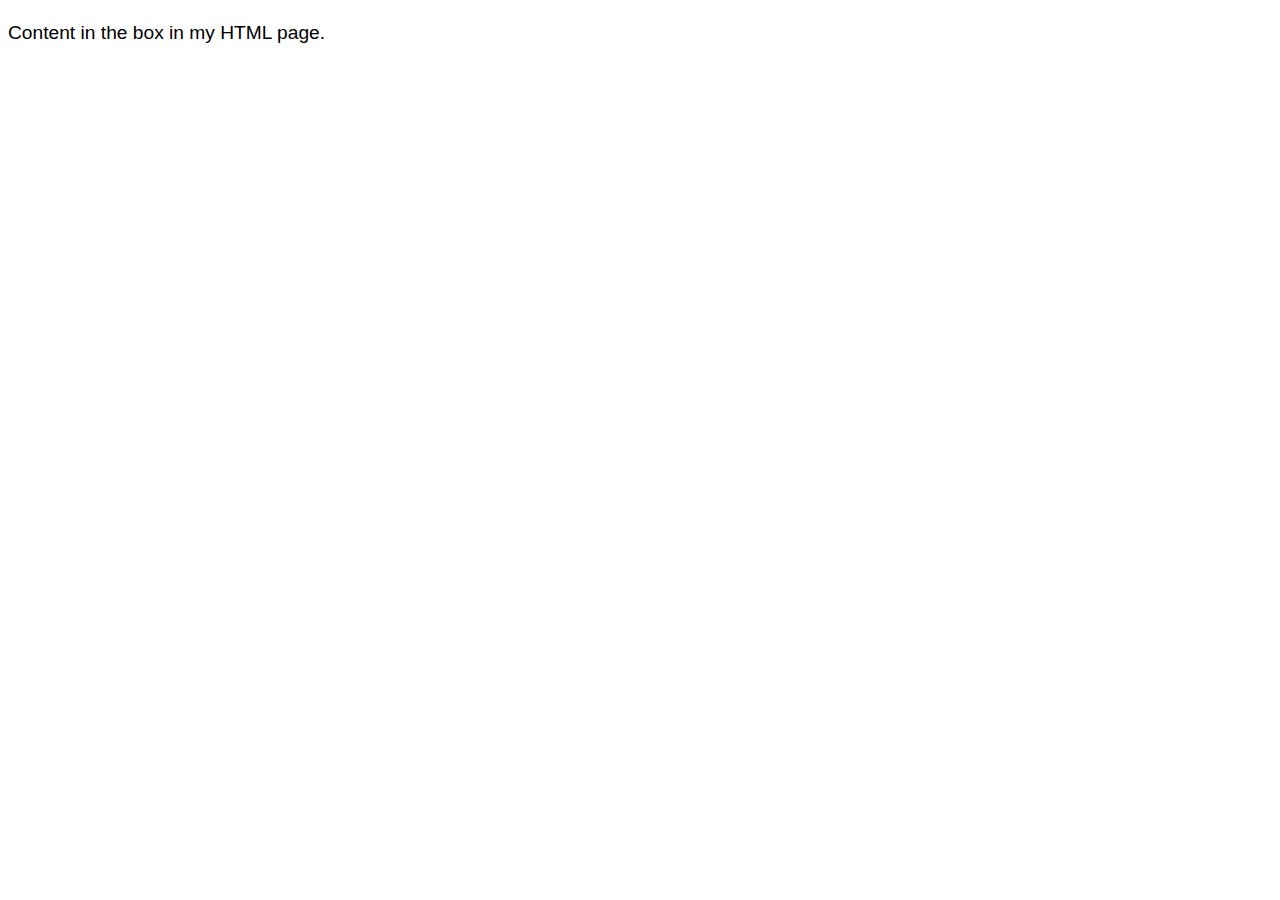
<file: Intermediate_CSS_Concepts/Advanced_Selectors/index.html>
<!DOCTYPE html>
<html lang="en">
<head>
    <meta charset="UTF-8">
    <meta name="viewport" content="width=device-width, initial-scale=1.0">
    <title>Advanced Selectors</title>
    <link rel="stylesheet" href="styles.css">
</head>
<body>
    <!-- <article>
        <p>This is the first paragraph. Lorem ipsum dolor sit amet. Lorem ipsum dolor sit amet consectetur adipisicing elit. Doloremque soluta aspernatur quos quibusdam voluptatem perferendis recusandae corporis saepe, quisquam ex. Ex suscipit quo officia quisquam ratione itaque ipsum, iste molestias.</p>
        <p>This is the second paragraph. Lorem ipsum dolor sit amet. Lorem ipsum dolor sit amet consectetur adipisicing elit. Accusamus est quia maiores libero reiciendis delectus ratione pariatur. Repudiandae modi maxime voluptatum dolorem nobis impedit delectus magnam inventore quam aspernatur! Porro?</p>
    </article> -->

    <!-- <p><a href="">Hover over me</a></p> -->
    <p class="box">Content in the box in my HTML page.</p>




</body>
</html>
</file>
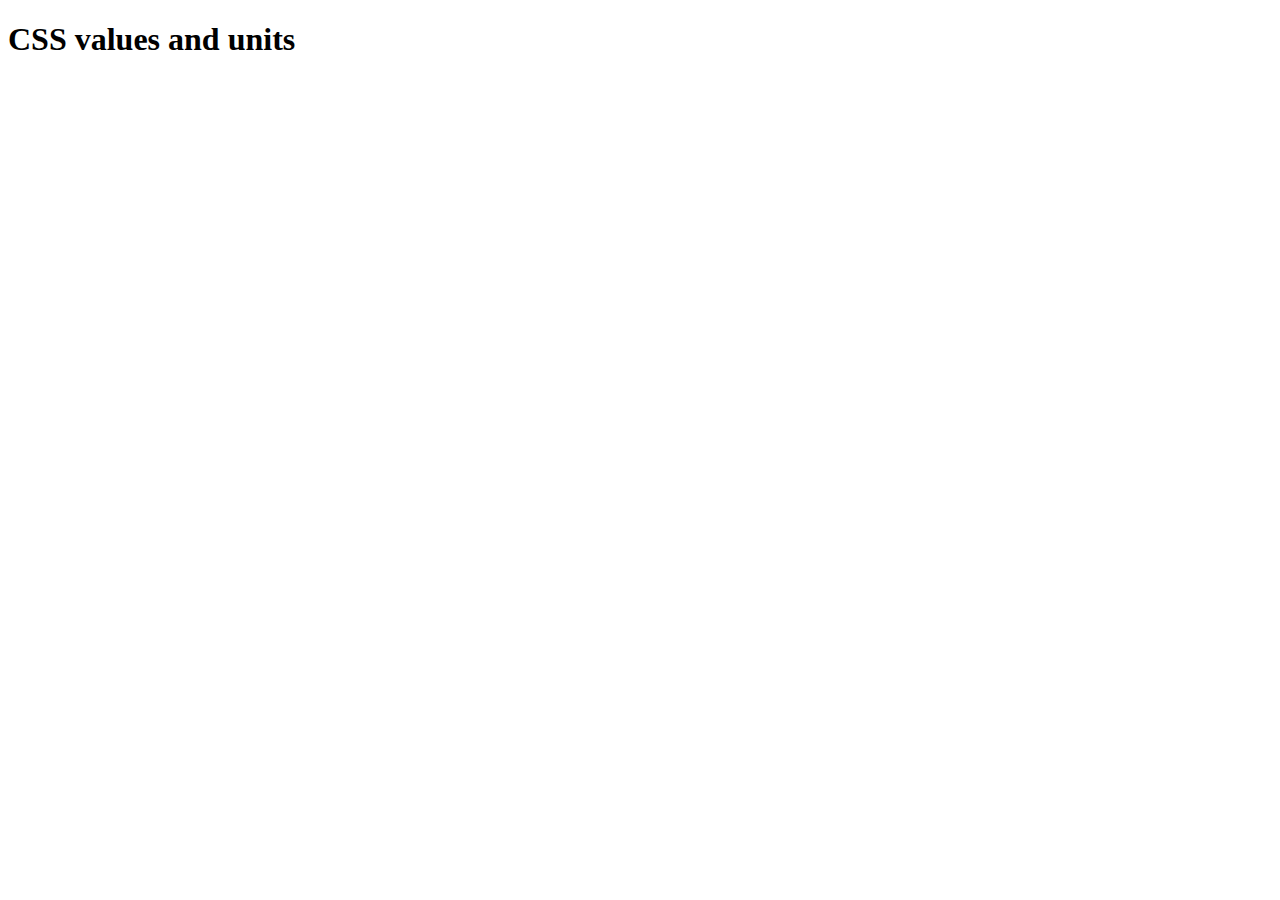
<file: Intermediate_CSS_Concepts/CSS_Units/index.html>
<!DOCTYPE html>
<html lang="en">
<head>
    <meta charset="UTF-8">
    <meta name="viewport" content="width=device-width, initial-scale=1.0">
    <title>CSS Units</title>
</head>
<body>
    <h1>CSS values and units</h1>
</body>
</html>
</file>
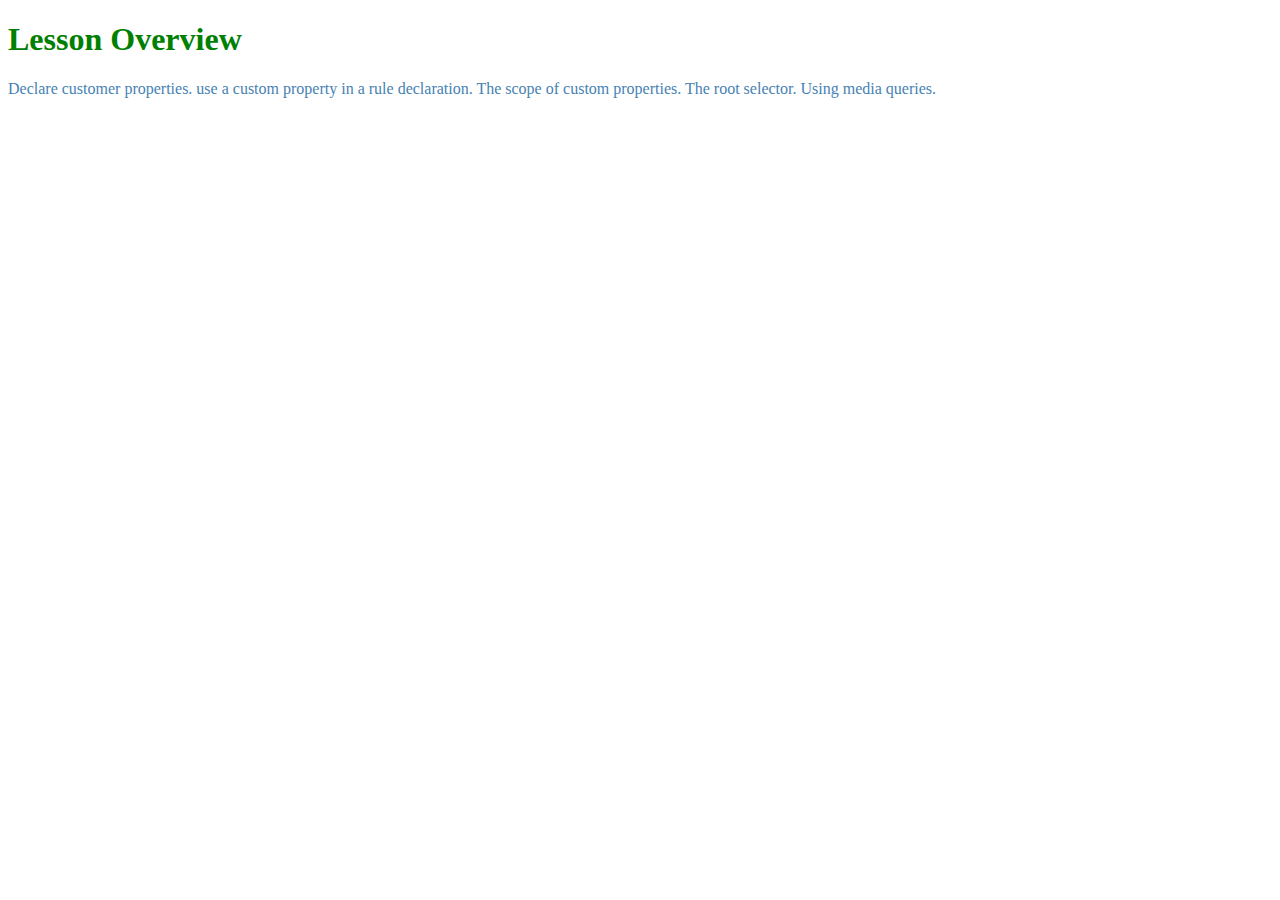
<file: Intermediate_CSS_Concepts/Custom_Properties/index.html>
<!DOCTYPE html>
<html lang="en">
<head>
    <meta charset="UTF-8">
    <meta name="viewport" content="width=device-width, initial-scale=1.0">
    <link rel="stylesheet" href="styles.css">
    <title>Document</title>
</head>
<body>
    <h1 class="intro">Lesson Overview</h1>
    <p class="sales-points">
        Declare customer properties. use a custom property in a rule declaration.
        The scope of custom properties. The root selector. Using media queries.
    </p>

</body>
</html>
</file>
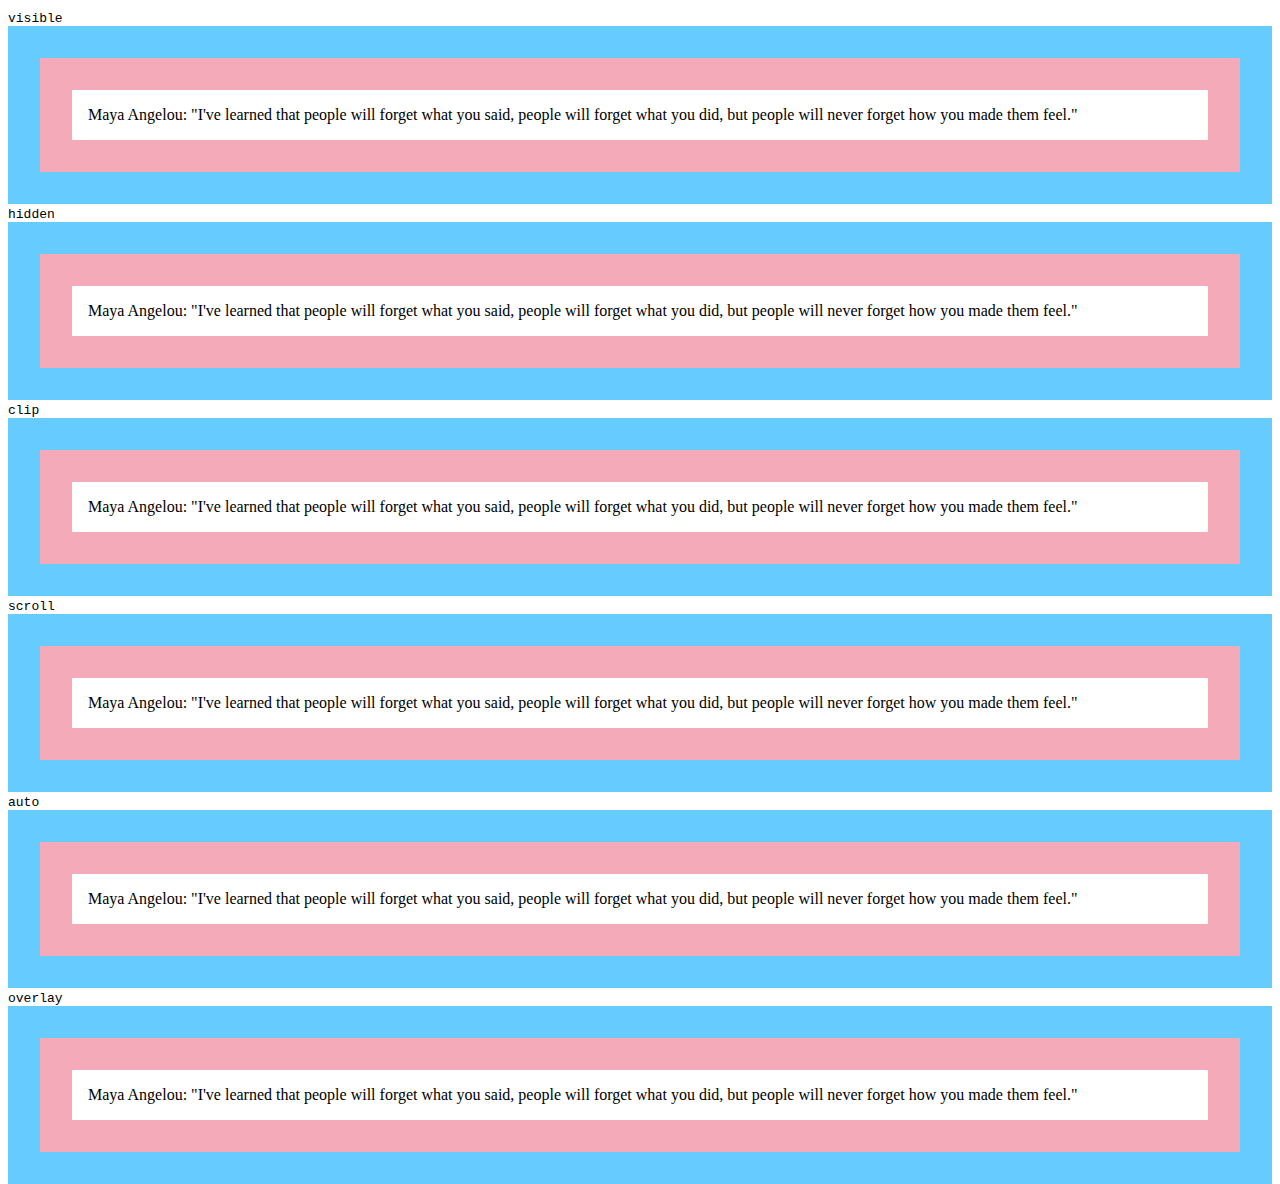
<file: Intermediate_CSS_Concepts/More_CSS_Properties/index.html>
<!DOCTYPE html>
<html lang="en">
<head>
    <meta charset="UTF-8">
    <meta name="viewport" content="width=device-width, initial-scale=1.0">
    <title>More CSS Properties</title>
    <link rel="stylesheet" href="styles.css">
</head>
<body>
    <!-- <p class="top-banner">
        Starry sky<br />
        Twinkle twinkle<br />
        Starrry sky
    </p>
    <p class="warning">Here is a paragraph</p>
    <p></p> -->
    <!-- <div>I have a border, an outline, and a box shadow! Amazing, isn't it?</div> -->

    <!-- <pre id="example-1">
        border: solid 10px;
        border-radius: 10px 40px 40px 10px;
    </pre>

    <pre id="example-2">
        border: groove 1rem red;
        border-radius: 2em;  
    </pre>

    <pre id="example-3">
        background: gold;
        border: ridge gold;
        border-radius: 13em/3em;
    </pre>

    <pre id="example-4">
        border: none;
        border-radius: 40px 10px;
        background: gold;
    </pre>

    <pre id="example-5">
        border: none;
        border-radius: 50%;
        background: burlywood;
    </pre>

    <pre id="example-6">
        border: dotted;
        border-width: 10px 4px;
        border-radius: 10px 40px;
    </pre>
        
    <pre id="example-7">
        border: dashed;
        border-width: 2px 4px;
        border-radius: 40px;
    </pre> -->
    
    <!-- <blockquote>
        <q>
            You may shoot me with your words,>br />
            you may cut me with your eyes,<br />
            you may kill me with your hatefulness,<br />
            But still, like air, I'll rise. 
        </q>
        <p>&mdash; Maya Angelou</p>
    </blockquote> -->

    <!-- <div><p>Hello World</p></div> -->

    <div>
        <code>visible</code>
        <p class="visible">
            Maya Angelou: "I've learned that people will forget what you said, people
            will forget what you did, but people will never forget how you made them 
            feel."
        </p>
    </div>

    <div>
        <code>hidden</code>
        <p class="hidden">
            Maya Angelou: "I've learned that people will forget what you said, people
            will forget what you did, but people will never forget how you made them 
            feel."
        </p>
    </div>

    <div>
        <code>clip</code>
        <p class="clip">
            Maya Angelou: "I've learned that people will forget what you said, people
            will forget what you did, but people will never forget how you made them 
            feel."
        </p>
    </div>

    <div>
        <code>scroll</code>
        <p class="scroll">
            Maya Angelou: "I've learned that people will forget what you said, people
            will forget what you did, but people will never forget how you made them 
            feel."
        </p>
    </div>

    <div>
        <code>auto</code>
        <p class="auto">
            Maya Angelou: "I've learned that people will forget what you said, people
            will forget what you did, but people will never forget how you made them 
            feel."
        </p>
    </div>

    <div>
        <code>overlay</code>
        <p class="overlay">
            Maya Angelou: "I've learned that people will forget what you said, people
            will forget what you did, but people will never forget how you made them 
            feel."
        </p>
    </div>


</body>
</html>
</file>
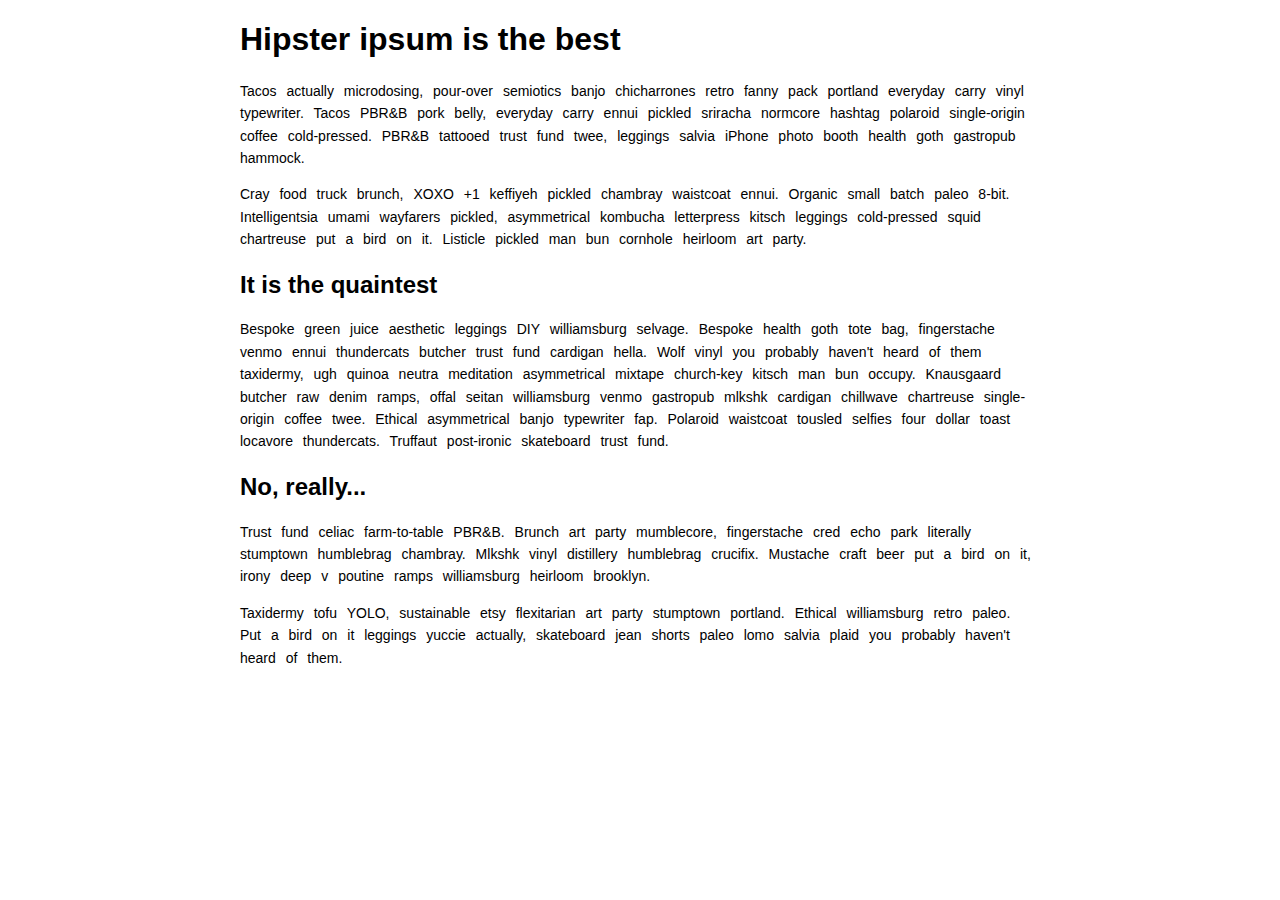
<file: Intermediate_CSS_Concepts/More_Text_Styles/index.html>
<!DOCTYPE html>
<html lang="en-US">
  <head>
    <meta charset="utf-8">
    <meta name="viewport" content="width=device-width">
    <title>Web font example</title>
    <link href="web-font-start.css" rel="stylesheet" type="text/css">
  </head>
  <body>
    <h1>Hipster ipsum is the best</h1>

    <p>Tacos actually microdosing, pour-over semiotics banjo chicharrones retro fanny pack portland everyday carry vinyl typewriter. Tacos PBR&amp;B pork belly, everyday carry ennui pickled sriracha normcore hashtag polaroid single-origin coffee cold-pressed. PBR&amp;B tattooed trust fund twee, leggings salvia iPhone photo booth health goth gastropub hammock.</p>

    <p>Cray food truck brunch, XOXO +1 keffiyeh pickled chambray waistcoat ennui. Organic small batch paleo 8-bit. Intelligentsia umami wayfarers pickled, asymmetrical kombucha letterpress kitsch leggings cold-pressed squid chartreuse put a bird on it. Listicle pickled man bun cornhole heirloom art party.</p>

    <h2>It is the quaintest</h2>

    <p>Bespoke green juice aesthetic leggings DIY williamsburg selvage. Bespoke health goth tote bag, fingerstache venmo ennui thundercats butcher trust fund cardigan hella. Wolf vinyl you probably haven't heard of them taxidermy, ugh quinoa neutra meditation asymmetrical mixtape church-key kitsch man bun occupy. Knausgaard butcher raw denim ramps, offal seitan williamsburg venmo gastropub mlkshk cardigan chillwave chartreuse single-origin coffee twee. Ethical asymmetrical banjo typewriter fap. Polaroid waistcoat tousled selfies four dollar toast locavore thundercats. Truffaut post-ironic skateboard trust fund.</p>

    <h2>No, really...</h2>

    <p>Trust fund celiac farm-to-table PBR&amp;B. Brunch art party mumblecore, fingerstache cred echo park literally stumptown humblebrag chambray. Mlkshk vinyl distillery humblebrag crucifix. Mustache craft beer put a bird on it, irony deep v poutine ramps williamsburg heirloom brooklyn.</p>

    <p>Taxidermy tofu YOLO, sustainable etsy flexitarian art party stumptown portland. Ethical williamsburg retro paleo. Put a bird on it leggings yuccie actually, skateboard jean shorts paleo lomo salvia plaid you probably haven't heard of them.</p>
  </body>
</html>
</file>
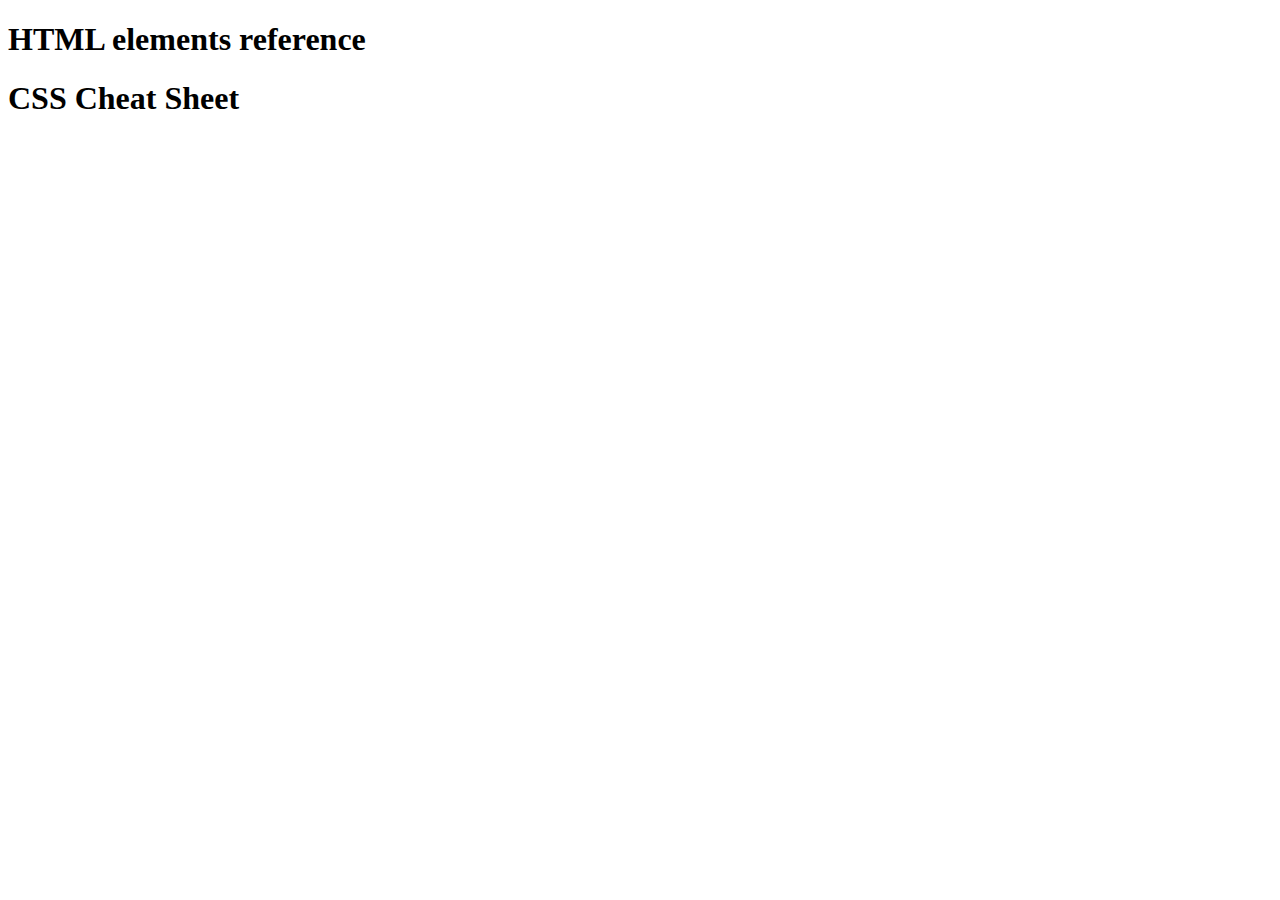
<file: Intermediate_HTML_Concepts/Introduction/index.html>
<!DOCTYPE html>
<html lang="en">
<head>
    <meta charset="UTF-8">
    <meta name="viewport" content="width=device-width, initial-scale=1.0">
    <title>Introduction</title>
</head>
<body>
    <h1>HTML elements reference</h1>
    <h1>CSS Cheat Sheet</h1>
</body>
</html>
</file>
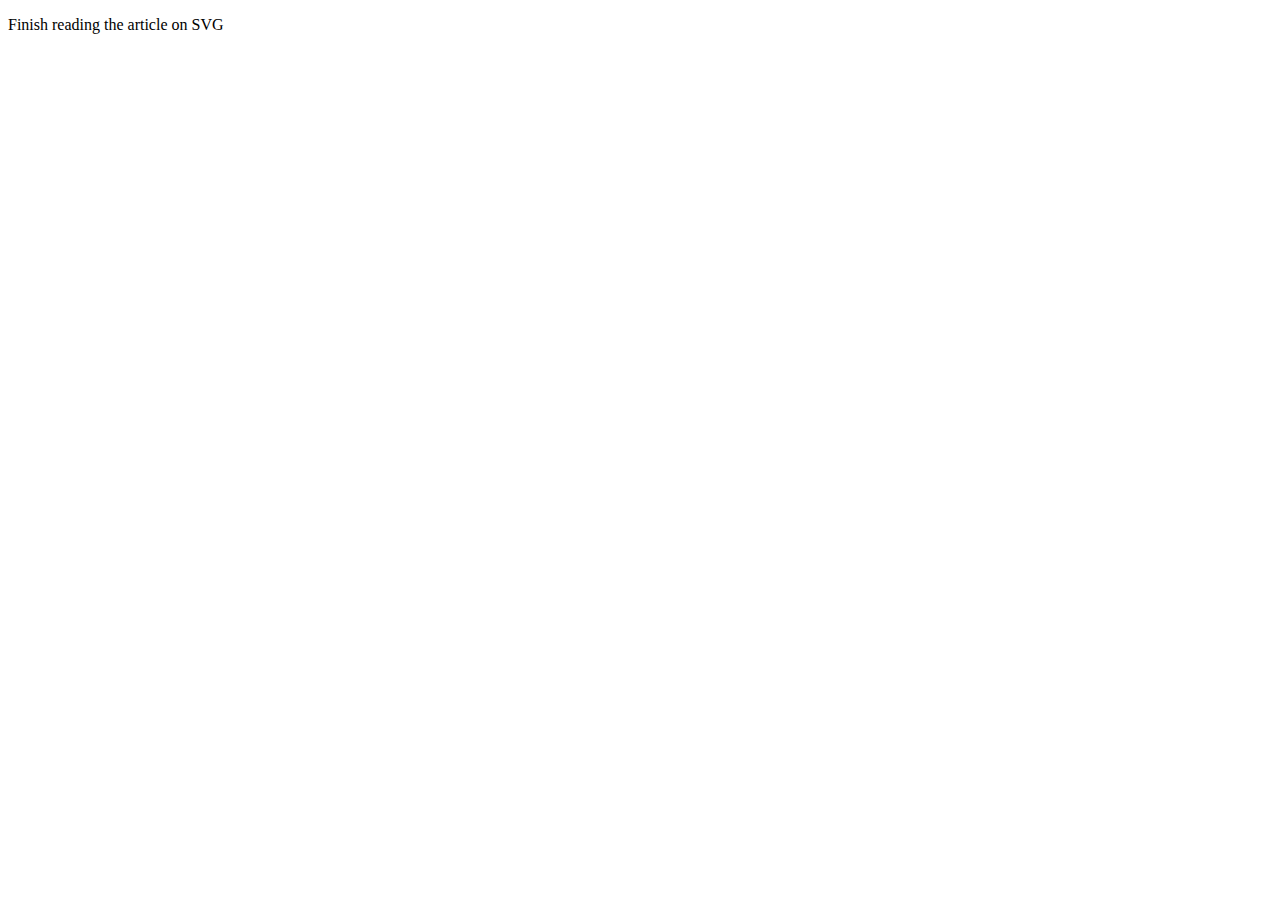
<file: Intermediate_HTML_Concepts/SVG/index.html>
<!DOCTYPE html>
<html lang="en">
<head>
    <meta charset="UTF-8">
    <meta name="viewport" content="width=device-width, initial-scale=1.0">
    <title>SVG</title>
</head>
<body>
    <p>Finish reading the article on SVG</p>
</body>
</html>
</file>
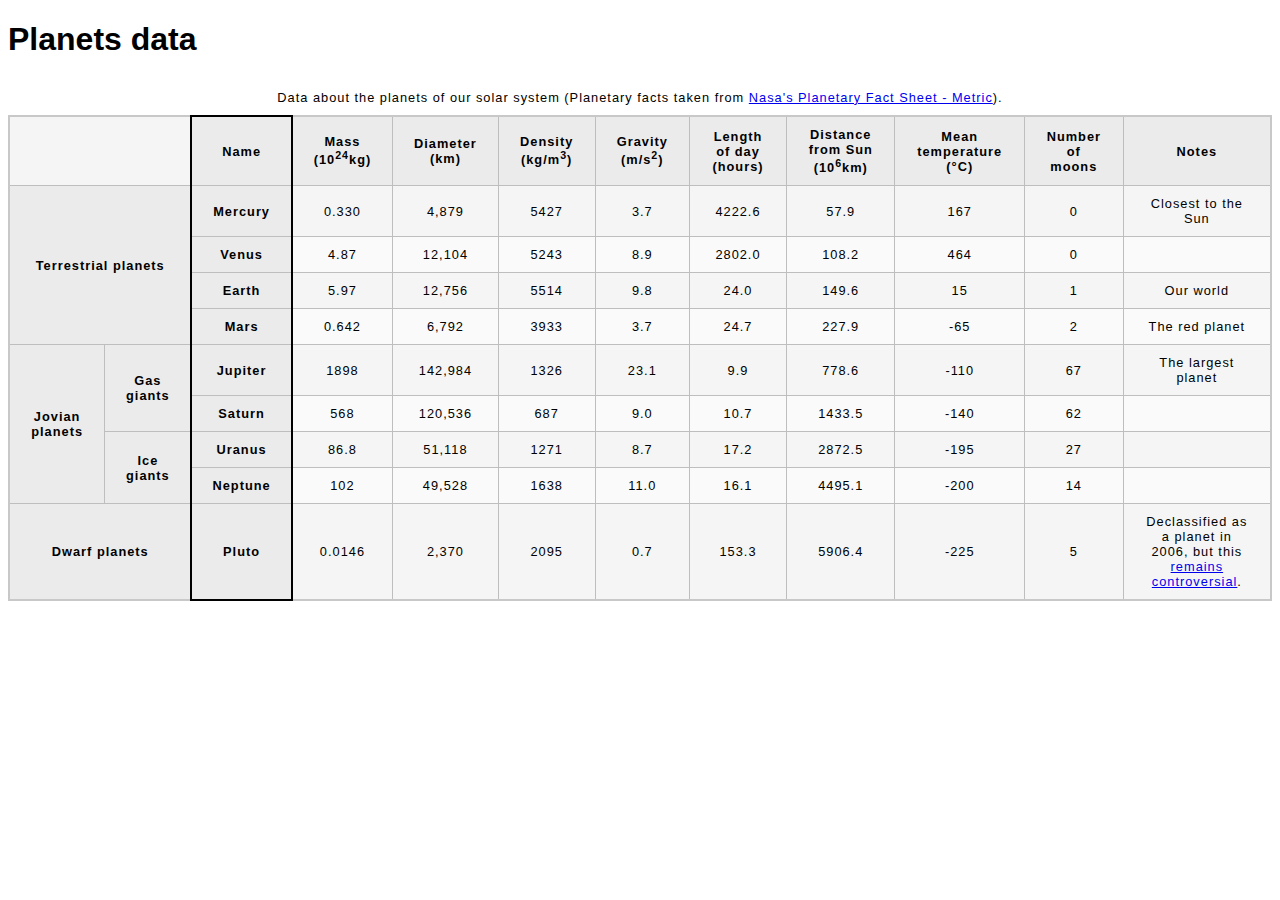
<file: Intermediate_HTML_Concepts/Tables/index.html>
<!-- <!DOCTYPE html>
<html lang="en">
<head>
    <meta charset="UTF-8">
    <meta name="viewport" content="width=device-width, initial-scale=1.0">
    <title>Document</title>
</head>
<body> -->
    <!-- HTML table basics -->
<!-- </body>
</html> -->

<!-- <!DOCTYPE html>
<html lang="en-US">
  <head>
    <meta charset="utf-8">
    <meta name="viewport" content="width=device-width">
    <title>Table template</title>
    <link href="minimal-table.css" rel="stylesheet" type="text/css">
  </head>
  <body>
    <h1>Table template</h1> -->

    <!-- <table>
        <tr>
            <td>Hi,I'm your first cell.</td>
            <td>Hi,I'm your second cell.</td>
            <td>Hi,I'm your third cell.</td>
            <td>Hi,I'm your fourth cell.</td>
        </tr>
        <tr>
            <td>Second row, first cell.</td>
            <td>Cell 2.</td>
            <td>Cell 3.</td>
            <td>Cell 4.</td>
        </tr>
    </table> -->


    <!-- <table>
        <tr>
            <td>&nbsp;</td>
            <th>Knocky</th>
            <th>Flor</th>
            <th>Ella</th>
            <th>Juan</th>
        </tr>
        <tr>
            <th>Breed</th>
            <td>Jack Russell</td>
            <td>Poodle</td>
            <td>Streetdog</td>
            <td>Cocker Spaniel</td>
        </tr>
        <tr>
            <th>Age</th>
            <td>16</td>
            <td>9</td>
            <td>10</td>
            <td>5</td>
        </tr>
        <tr>
            <th>Owner</th>
            <td>Mother-in-law</td>
            <td>Me</td>
            <td>Me</td>
            <td>Sister-in-law</td>
        </tr>
        <tr>
            <th>Eating Habits</th>
            <td>Eats everyone's leftovers</td>
            <td>Nibbles at food</td>
            <td>Hearty eater</td>
            <td>Will eat till he explodes</td>
        </tr>
    </table> -->

    <!-- <table>
        <tr>
            <th colspan="2">Animals</th>
        </tr>
        <tr>
            <th colspan="2">Hippopotamus</th>
        </tr>
        <tr>
            <th rowspan="2">Horse</th>
            <td>Mare</td>
        </tr>
        <tr>
            <td>Stallion</td>
        </tr>
        <tr>
            <th colspan="2">Crocodile</th>
        </tr>
        <tr>
            <th rowspan="2">Chicken</th>
            <td>Hen</td>
        </tr>
        <tr>
            <td>Rooster</td>
        </tr>
    </table> -->
    
    <!-- HTML table accessibility -->
    <!-- <table>
        <caption>
            Dinosaurs in the Jurassic period
        </caption>
    </table>
  </body>
</html> -->

<!-- <!DOCTYPE html>
<html lang="en-US">
  <head>
    <meta charset="utf-8">
    <meta name="viewport" content="width=device-width">
    <title>My spending record</title>
    <link href="minimal-table.css" rel="stylesheet" type="text/css">
    <style>
        tbody {
            font-size: 95%;
            font-style: italic;
        }
        tfoot {
            font-weight: bold;
        }
    </style>
  </head>
  <body>
    <h1>My spending record</h1>

      <table>
        <caption>How I chose to spend my money</caption>
          
        <thead>
            <tr>
                <th scope="col">Purchase</th>
                <th scope="col">Location</th>
                <th scope="col">Date</th>
                <th scope="col">Evaluation</th>
                <th scope="col">Cost (€)</th>  
              </tr>
        </thead> 
        
        <tfoot>
            <tr>    
                <td colspan="4">SUM</td>    
                <td>118</td>
            </tr>
        </tfoot>

            <tbody>
                <tr>
                    <td scope="row">Haircut</td>
                    <td>Hairdresser</td>
                    <td>12/09</td>
                    <td>Great idea</td>
                    <td>30</td>
                </tr>
                <tr>
                    <td>Lasagna</td>
                    <td>Restaurant</td>
                    <td>12/09</td>
                    <td>Regrets</td>
                    <td>18</td>
                </tr>
                <tr>
                    <td>Shoes</td>
                    <td>Shoeshop</td>
                    <td>13/09</td>
                    <td>Big regrets</td>
                    <td>65</td>
                </tr>
                <tr>
                    <td>Toothpaste</td>
                    <td>Supermarket</td>
                    <td>13/09</td>
                    <td>Good</td>
                    <td>5</td>
                </tr>
            </tbody>
    </table>

  </body>
</html>-->


<!-- <!DOCTYPE html>
<html lang="en-US">
  <head>
    <meta charset="utf-8">
    <meta name="viewport" content="width=device-width">
    <title>Items sold summary</title>
    <link href="minimal-table.css" rel="stylesheet" type="text/css">
  </head>

<body>
    <h1>Items sold summary</h1> -->

    <!-- <table>
      <caption>Items Sold August 2016</caption>
      <thead>
        <tr>
          <td colspan="2" rowspan="2"></td>
          <th colspan="3" scope="colgroup">Clothes</th>
          <th colspan="2" scope="colgroup">Accessories</th>
        </tr>
        <tr>
          <th scope="col">Trousers</th>
          <th scope="col">Skirts</th>
          <th scope="col">Dresses</th>
          <th scope="col">Bracelets</th>
          <th scope="col">Rings</th>
        </tr>
      </thead>
      <tbody>
        <tr>
          <th rowspan="3" scope="rowgroup">Belgium</th>
          <th scope="row">Antwerp</th>
          <td>56</td>
          <td>22</td>
          <td>43</td>
          <td>72</td>
          <td>23</td>
        </tr>
        <tr>
          <th scope="row">Gent</th>
          <td>46</td>
          <td>18</td>
          <td>50</td>
          <td>61</td>
          <td>15</td>
        </tr>
        <tr>
          <th scope="row">Brussels</th>
          <td>51</td>
          <td>27</td>
          <td>38</td>
          <td>69</td>
          <td>28</td>
        </tr>
        <tr>
          <th rowspan="2" scope="rowgroup">The Netherlands</th>
          <th scope="row">Amsterdam</th>
          <td>89</td>
          <td>34</td>
          <td>69</td>
          <td>85</td>
          <td>38</td>
        </tr>
        <tr>
          <th scope="row">Utrecht</th>
          <td>80</td>
          <td>12</td>
          <td>43</td>
          <td>36</td>
          <td>19</td>
        </tr>
      </tbody>
    </table> -->

    <!-- <table>
      <caption>Items Sold August 2016</caption>
      <thead>
        <tr>
          <td colspan="2" rowspan="2"></td>
          <th colspan="3" id="clothes">Clothes</th>
          <th colspan="2" id="accessories">Accessories</th>
        </tr>
        <tr>
          <th id="trousers" headers="clothes">Trousers</th>
          <th id="skirts" headers="clothes">Skirts</th>
          <th id="dresses" headers="clothes">Dresses</th>
          <th id="bracelets" headers="accessories">Bracelets</th>
          <th id="rings" headers="accessories">Rings</th>
        </tr>
      </thead>
      <tbody>
        <tr>
          <th rowspan="3" id="belgium">Belgium</th>
          <th id="antwerp" headers="belgium">Antwerp</th>
          <td headers="belgium antwerp clothes trousers">56</td>
          <td headers="belgium antwerp clothes skirts">22</td>
          <td headers="belgium antwerp clothes dresses">43</td>
          <td headers="belgium antwerp accessories bracelets">72</td>
          <td headers="belgium antwerp accessories rings">23</td>
        </tr>
        <tr>
          <th id="gent" headers="belgium">Gent</th>
          <td headers="belgium gent clothes trousers">46</td>
          <td headers="belgium gent clothes skirts">18</td>
          <td headers="belgium gent clothes dresses">50</td>
          <td headers="belgium gent accessories bracelets">61</td>
          <td headers="belgium gent accessories rings">15</td>
        </tr>
        <tr>
          <th id="brussels" headers="belgium">Brussels</th>
          <td headers="belgium brussels clothes trousers">51</td>
          <td headers="belgium brussels clothes skirts">27</td>
          <td headers="belgium brussels clothes dressses">38</td>
          <td headers="belgium brussels accessories bracelets">69</td>
          <td headers="belgium brussels accessories rings">28</td>
        </tr>
        <tr>
          <th rowspan="2" id="netherlands">The Netherlands</th>
          <th id="amsterdam" headers="netherlands">Amsterdam</th>
          <td headers="netherlands amsterdam clothes trousers">89</td>
          <td headers="netherlands amsterdam clothes skirts">34</td>
          <td headers="netherlands amsterdam clothes dresses">69</td>
          <td headers="netherlands amsterdam accessories bracelets">85</td>
          <td headers="netherlands amsterdam accessories rings">38</td>
        </tr>
        <tr>
          <th id="utrecht" headers="netherlands">Utrecht</th>
          <td headers="netherlands utrecht clothes trousers">80</td>
          <td headers="netherlands utrecht clothes skirts">12</td>
          <td headers="netherlands utrecht clothes dresses">43</td>
          <td headers="netherlands utrecht accessories bracelets">36</td>
          <td headers="netherlands utrecht accessories rings">19</td>
        </tr>
      </tbody>
    </table>

</body>

</html> -->


<!DOCTYPE html>
<html lang="en-US">
    <head>
        <meta charset="utf-8">
        <meta name="viewport" content="width=device-width">
        <title>Table template</title>
        <link href="minimal-table.css" rel="stylesheet" type="text/css">
    </head>
    <body>
        <h1>Planets data</h1>

        <table>
            <caption>Data about the planets of our solar system (Planetary facts taken from <a href="https://nssdc.gsfc.nasa.gov/planetary/factsheet/">Nasa's Planetary Fact Sheet - Metric</a>).</caption>
            <colgroup>
                <col span="2">
                <col style="border: 2px solid black">
                <col span="9">
            </colgroup>
            <thead>
                <tr>
                    <td colspan="2"></td>
                    <th scope="col">Name</th>
                    <th scope="col">Mass (10<sup>24</sup>kg)</th>
                    <th scope="col">Diameter (km)</th>
                    <th scope="col">Density (kg/m<sup>3</sup>)</th>
                    <th scope="col">Gravity (m/s<sup>2</sup>)</th>
                    <th scope="col">Length of day (hours)</th>
                    <th scope="col">Distance from Sun (10<sup>6</sup>km)</th>
                    <th scope="col">Mean temperature (°C)</th>
                    <th scope="col">Number of moons</th>
                    <th scope="col">Notes</th>
                </tr>
            </thead>
            <tbody>
                <tr>
                    <th colspan="2" rowspan="4" scope="rowgroup">Terrestrial planets</th>
                    <th scope="row">Mercury</th>
                    <td>0.330</td>
                    <td>4,879</td>
                    <td>5427</td>
                    <td>3.7</td>
                    <td>4222.6</td>
                    <td>57.9</td>
                    <td>167</td>
                    <td>0</td>
                    <td>Closest to the Sun</td>
                </tr>
                <tr>
                    <th scope="row">Venus</th>
                    <td>4.87</td>
                    <td>12,104</td>
                    <td>5243</td>
                    <td>8.9</td>
                    <td>2802.0</td>
                    <td>108.2</td>
                    <td>464</td>
                    <td>0</td>
                    <td></td>
                </tr>
                <tr>
                    <th scope="row">Earth</th>
                    <td>5.97</td>
                    <td>12,756</td>
                    <td>5514</td>
                    <td>9.8</td>
                    <td>24.0</td>
                    <td>149.6</td>
                    <td>15</td>
                    <td>1</td>
                    <td>Our world</td>
                </tr>
                <tr>
                    <th scope="row">Mars</th>
                    <td>0.642</td>
                    <td>6,792</td>
                    <td>3933</td>
                    <td>3.7</td>
                    <td>24.7</td>
                    <td>227.9</td>
                    <td>-65</td>
                    <td>2</td>
                    <td>The red planet</td>
                </tr>
                <tr>
                    <th rowspan="4" scope="rowgroup">Jovian planets</th>
                    <th rowspan="2" scope="rowgroup">Gas giants</th>
                    <th scope="row">Jupiter</th>
                    <td>1898</td>
                    <td>142,984</td>
                    <td>1326</td>
                    <td>23.1</td>
                    <td>9.9</td>
                    <td>778.6</td>
                    <td>-110</td>
                    <td>67</td>
                    <td>The largest planet</td>
                </tr>
                <tr>
                    <th scope="row">Saturn</th>
                    <td>568</td>
                    <td>120,536</td>
                    <td>687</td>
                    <td>9.0</td>
                    <td>10.7</td>
                    <td>1433.5</td>
                    <td>-140</td>
                    <td>62</td>
                    <td></td>
                </tr>
                <tr>
                    <th rowspan="2" scope="rowgroup">Ice giants</th>
                    <th scope="row">Uranus</th>
                    <td>86.8</td>
                    <td>51,118</td>
                    <td>1271</td>
                    <td>8.7</td>
                    <td>17.2</td>
                    <td>2872.5</td>
                    <td>-195</td>
                    <td>27</td>
                    <td></td>
                </tr>
                <tr>
                    <th scope="row">Neptune</th>
                    <td>102</td>
                    <td>49,528</td>
                    <td>1638</td>
                    <td>11.0</td>
                    <td>16.1</td>
                    <td>4495.1</td>
                    <td>-200</td>
                    <td>14</td>
                    <td></td>
                </tr>
                <tr>
                    <th colspan="2" scope="row">Dwarf planets</th>
                    <th scope="row">Pluto</th>
                    <td>0.0146</td>
                    <td>2,370</td>
                    <td>2095</td>
                    <td>0.7</td>
                    <td>153.3</td>
                    <td>5906.4</td>
                    <td>-225</td>
                    <td>5</td>
                    <td>Declassified as a planet in 2006, but this <a href="http://www.usatoday.com/story/tech/2014/10/02/pluto-planet-solar-system/16578959/">remains controversial</a>.</td>
                </tr>
            </tbody>
        </table>


    </body>
</html>
</file>
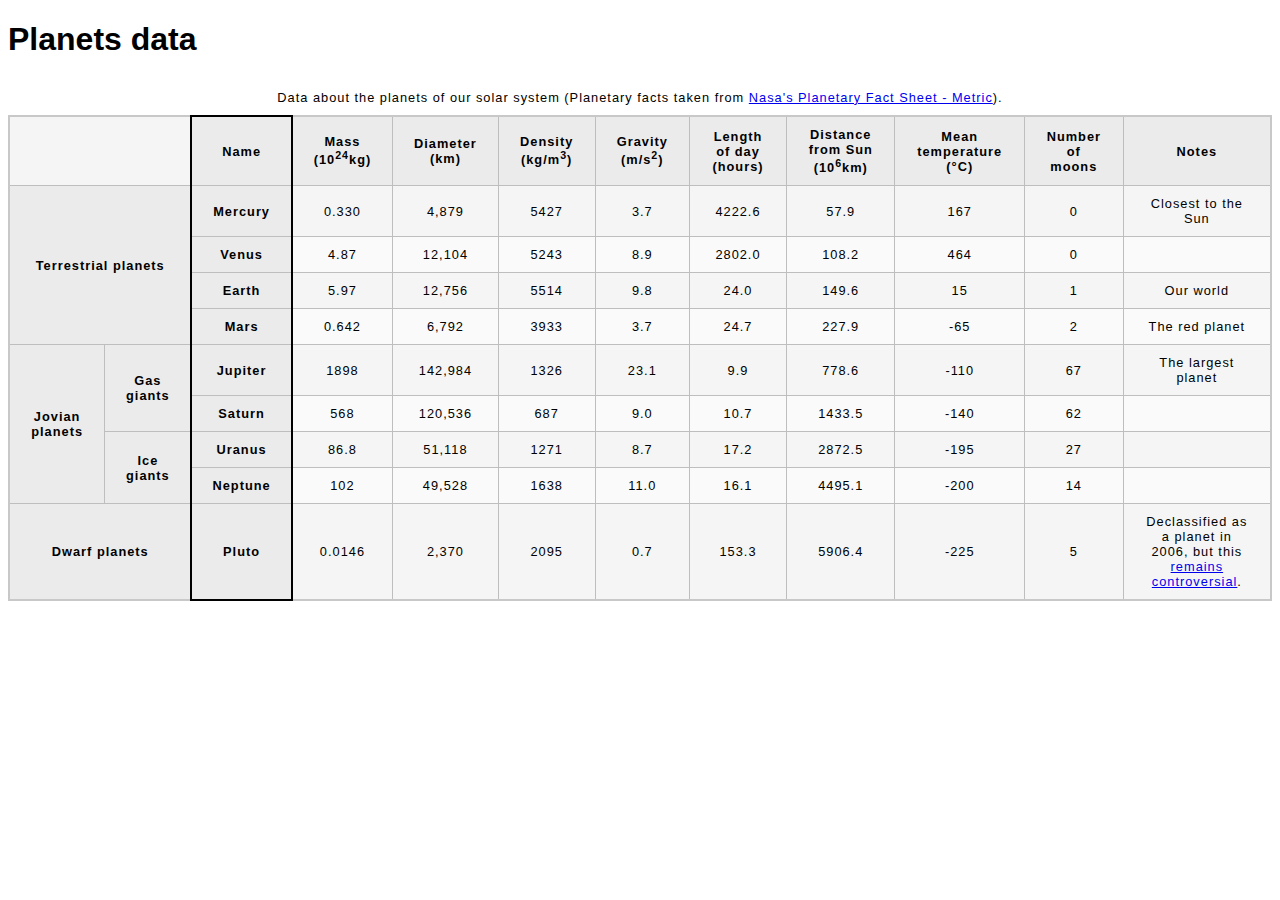
<file: Intermediate_HTML_Concepts/Tables/finished-template.html>
<!DOCTYPE html>
<html lang="en-US">
  <head>
    <meta charset="utf-8">
    <meta name="viewport" content="width=device-width">
    <title>Planets data</title>
    <link href="minimal-table.css" rel="stylesheet" type="text/css">
  </head>
  <body>
    <h1>Planets data</h1>

    <table>
      <caption>Data about the planets of our solar system (Planetary facts taken from <a href="https://nssdc.gsfc.nasa.gov/planetary/factsheet/">Nasa's Planetary Fact Sheet - Metric</a>).</caption>
      <colgroup>
        <col span="2">
        <col style="border: 2px solid black">
        <col span="9">
      </colgroup>
      <thead>
        <tr>
          <td colspan="2"></td>
          <th scope="col">Name</th>
          <th scope="col">Mass (10<sup>24</sup>kg)</th>
          <th scope="col">Diameter (km)</th>
          <th scope="col">Density (kg/m<sup>3</sup>)</th>
          <th scope="col">Gravity (m/s<sup>2</sup>)</th>
          <th scope="col">Length of day (hours)</th>
          <th scope="col">Distance from Sun (10<sup>6</sup>km)</th>
          <th scope="col">Mean temperature (°C)</th>
          <th scope="col">Number of moons</th>
          <th scope="col">Notes</th>
        </tr>
      </thead>
      <tbody>
        <tr>
          <th rowspan="4" colspan="2" scope="rowgroup">Terrestrial planets</th>
          <th scope="row">Mercury</th>
          <td>0.330</td>
          <td>4,879</td>
          <td>5427</td>
          <td>3.7</td>
          <td>4222.6</td>
          <td>57.9</td>
          <td>167</td>
          <td>0</td>
          <td>Closest to the Sun</td>
        </tr>
        <tr>
          <th scope="row">Venus</th>
          <td>4.87</td>
          <td>12,104</td>
          <td>5243</td>
          <td>8.9</td>
          <td>2802.0</td>
          <td>108.2</td>
          <td>464</td>
          <td>0</td>
          <td></td>
        </tr>
        <tr>
          <th scope="row">Earth</th>
          <td>5.97</td>
          <td>12,756</td>
          <td>5514</td>
          <td>9.8</td>
          <td>24.0</td>
          <td>149.6</td>
          <td>15</td>
          <td>1</td>
          <td>Our world</td>
        </tr>
        <tr>
          <th scope="row">Mars</th>
          <td>0.642</td>
          <td>6,792</td>
          <td>3933</td>
          <td>3.7</td>
          <td>24.7</td>
          <td>227.9</td>
          <td>-65</td>
          <td>2</td>
          <td>The red planet</td>
        </tr>
        <tr>
          <th rowspan="4" scope="rowgroup">Jovian planets</th>
          <th rowspan="2" scope="rowgroup">Gas giants</th>
          <th scope="row">Jupiter</th>
          <td>1898</td>
          <td>142,984</td>
          <td>1326</td>
          <td>23.1</td>
          <td>9.9</td>
          <td>778.6</td>
          <td>-110</td>
          <td>67</td>
          <td>The largest planet</td>
        </tr>
        <tr>
          <th scope="row">Saturn</th>
          <td>568</td>
          <td>120,536</td>
          <td>687</td>
          <td>9.0</td>
          <td>10.7</td>
          <td>1433.5</td>
          <td>-140</td>
          <td>62</td>
          <td></td>
        </tr>
        <tr>
          <th rowspan="2" scope="rowgroup">Ice giants</th>
          <th scope="row">Uranus</th>
          <td>86.8</td>
          <td>51,118</td>
          <td>1271</td>
          <td>8.7</td>
          <td>17.2</td>
          <td>2872.5</td>
          <td>-195</td>
          <td>27</td>
          <td></td>
        </tr>
        <tr>
          <th scope="row">Neptune</th>
          <td>102</td>
          <td>49,528</td>
          <td>1638</td>
          <td>11.0</td>
          <td>16.1</td>
          <td>4495.1</td>
          <td>-200</td>
          <td>14</td>
          <td></td>
        </tr>
        <tr>
          <th colspan="2" scope="row">Dwarf planets</th>
          <th scope="row">Pluto</th>
          <td>0.0146</td>
          <td>2,370</td>
          <td>2095</td>
          <td>0.7</td>
          <td>153.3</td>
          <td>5906.4</td>
          <td>-225</td>
          <td>5</td>
          <td>Declassified as a planet in 2006, but this <a href="https://www.usatoday.com/story/tech/2014/10/02/pluto-planet-solar-system/16578959/">remains controversial</a>.</td>
        </tr>
      </tbody>
    </table>


  </body>
</html>
</file>
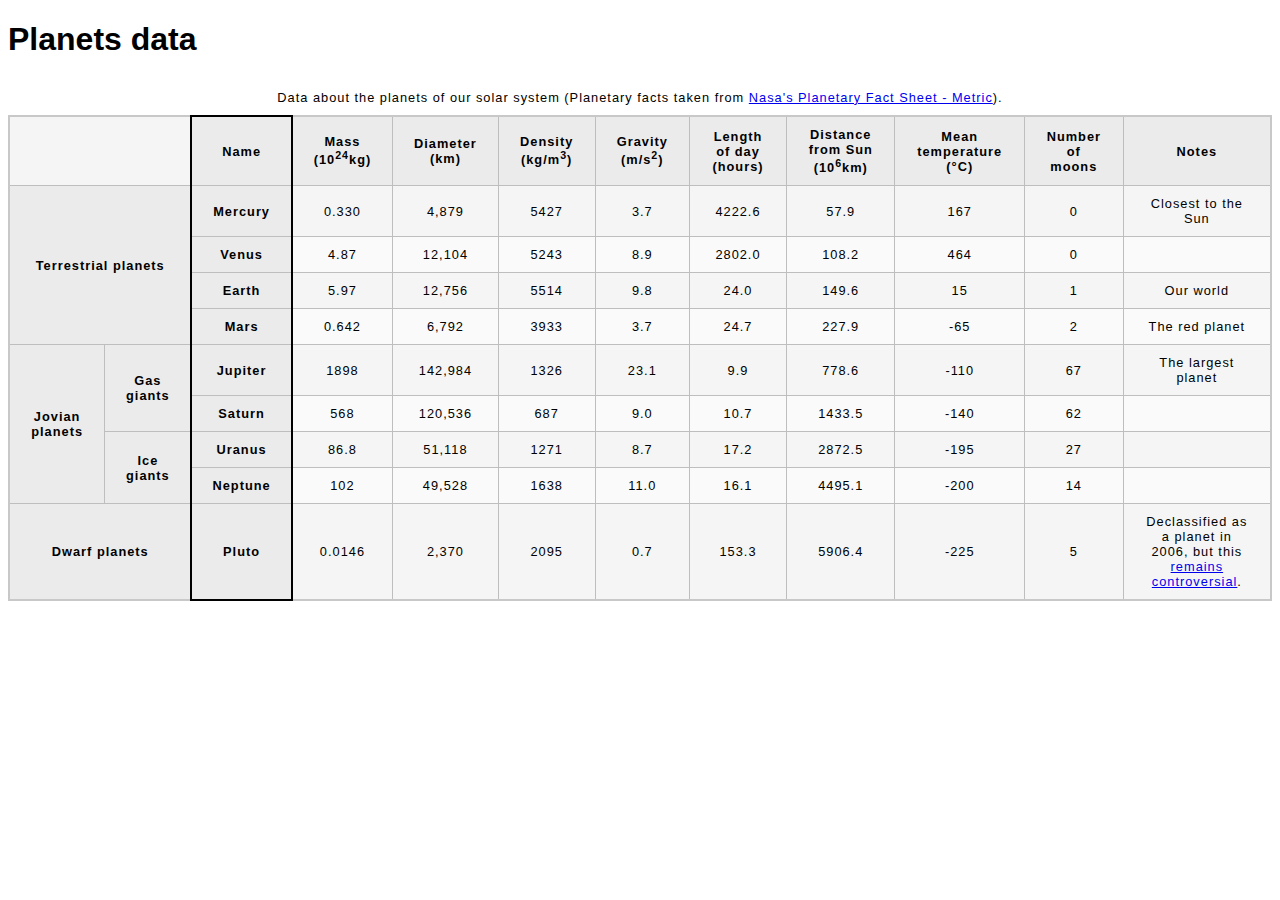
<file: Intermediate_HTML_Concepts/Tables/test.html>
<!DOCTYPE html>
<html lang="en-US">
    <head>
        <meta charset="utf-8">
        <meta name="viewport" content="width=device-width">
        <title>Table template</title>
        <link href="minimal-table.css" rel="stylesheet" type="text/css">
    </head>
    <body>
        <h1>Planets data</h1>

        <table>
            <caption>Data about the planets of our solar system (Planetary facts taken from <a href="https://nssdc.gsfc.nasa.gov/planetary/factsheet/">Nasa's Planetary Fact Sheet - Metric</a>).</caption>
            <colgroup>
                <col span="2">
                <col style="border: 2px solid black">
                <col span="9">
            </colgroup>
            <thead>
                <tr>
                    <td colspan="2"></td>
                    <th scope="col">Name</th>
                    <th scope="col">Mass (10<sup>24</sup>kg)</th>
                    <th scope="col">Diameter (km)</th>
                    <th scope="col">Density (kg/m<sup>3</sup>)</th>
                    <th scope="col">Gravity (m/s<sup>2</sup>)</th>
                    <th scope="col">Length of day (hours)</th>
                    <th scope="col">Distance from Sun (10<sup>6</sup>km)</th>
                    <th scope="col">Mean temperature (°C)</th>
                    <th scope="col">Number of moons</th>
                    <th scope="col">Notes</th>
                </tr>
            </thead>
            <tbody>
                <tr>
                    <th colspan="2" rowspan="4" scope="rowgroup">Terrestrial planets</th>
                    <th scope="row">Mercury</th>
                    <td>0.330</td>
                    <td>4,879</td>
                    <td>5427</td>
                    <td>3.7</td>
                    <td>4222.6</td>
                    <td>57.9</td>
                    <td>167</td>
                    <td>0</td>
                    <td>Closest to the Sun</td>
                </tr>
                <tr>
                    <th scope="row">Venus</th>
                    <td>4.87</td>
                    <td>12,104</td>
                    <td>5243</td>
                    <td>8.9</td>
                    <td>2802.0</td>
                    <td>108.2</td>
                    <td>464</td>
                    <td>0</td>
                    <td></td>
                </tr>
                <tr>
                    <th scope="row">Earth</th>
                    <td>5.97</td>
                    <td>12,756</td>
                    <td>5514</td>
                    <td>9.8</td>
                    <td>24.0</td>
                    <td>149.6</td>
                    <td>15</td>
                    <td>1</td>
                    <td>Our world</td>
                </tr>
                <tr>
                    <th scope="row">Mars</th>
                    <td>0.642</td>
                    <td>6,792</td>
                    <td>3933</td>
                    <td>3.7</td>
                    <td>24.7</td>
                    <td>227.9</td>
                    <td>-65</td>
                    <td>2</td>
                    <td>The red planet</td>
                </tr>
                <tr>
                    <th rowspan="4" scope="rowgroup">Jovian planets</th>
                    <th rowspan="2" scope="rowgroup">Gas giants</th>
                    <th scope="row">Jupiter</th>
                    <td>1898</td>
                    <td>142,984</td>
                    <td>1326</td>
                    <td>23.1</td>
                    <td>9.9</td>
                    <td>778.6</td>
                    <td>-110</td>
                    <td>67</td>
                    <td>The largest planet</td>
                </tr>
                <tr>
                    <th scope="row">Saturn</th>
                    <td>568</td>
                    <td>120,536</td>
                    <td>687</td>
                    <td>9.0</td>
                    <td>10.7</td>
                    <td>1433.5</td>
                    <td>-140</td>
                    <td>62</td>
                    <td></td>
                </tr>
                <tr>
                    <th rowspan="2" scope="rowgroup">Ice giants</th>
                    <th scope="row">Uranus</th>
                    <td>86.8</td>
                    <td>51,118</td>
                    <td>1271</td>
                    <td>8.7</td>
                    <td>17.2</td>
                    <td>2872.5</td>
                    <td>-195</td>
                    <td>27</td>
                    <td></td>
                </tr>
                <tr>
                    <th scope="row">Neptune</th>
                    <td>102</td>
                    <td>49,528</td>
                    <td>1638</td>
                    <td>11.0</td>
                    <td>16.1</td>
                    <td>4495.1</td>
                    <td>-200</td>
                    <td>14</td>
                    <td></td>
                </tr>
                <tr>
                    <th colspan="2" scope="row">Dwarf planets</th>
                    <th scope="row">Pluto</th>
                    <td>0.0146</td>
                    <td>2,370</td>
                    <td>2095</td>
                    <td>0.7</td>
                    <td>153.3</td>
                    <td>5906.4</td>
                    <td>-225</td>
                    <td>5</td>
                    <td>Declassified as a planet in 2006, but this <a href="http://www.usatoday.com/story/tech/2014/10/02/pluto-planet-solar-system/16578959/">remains controversial</a>.</td>
                </tr>
            </tbody>
        </table>


    </body>
</html>
</file>
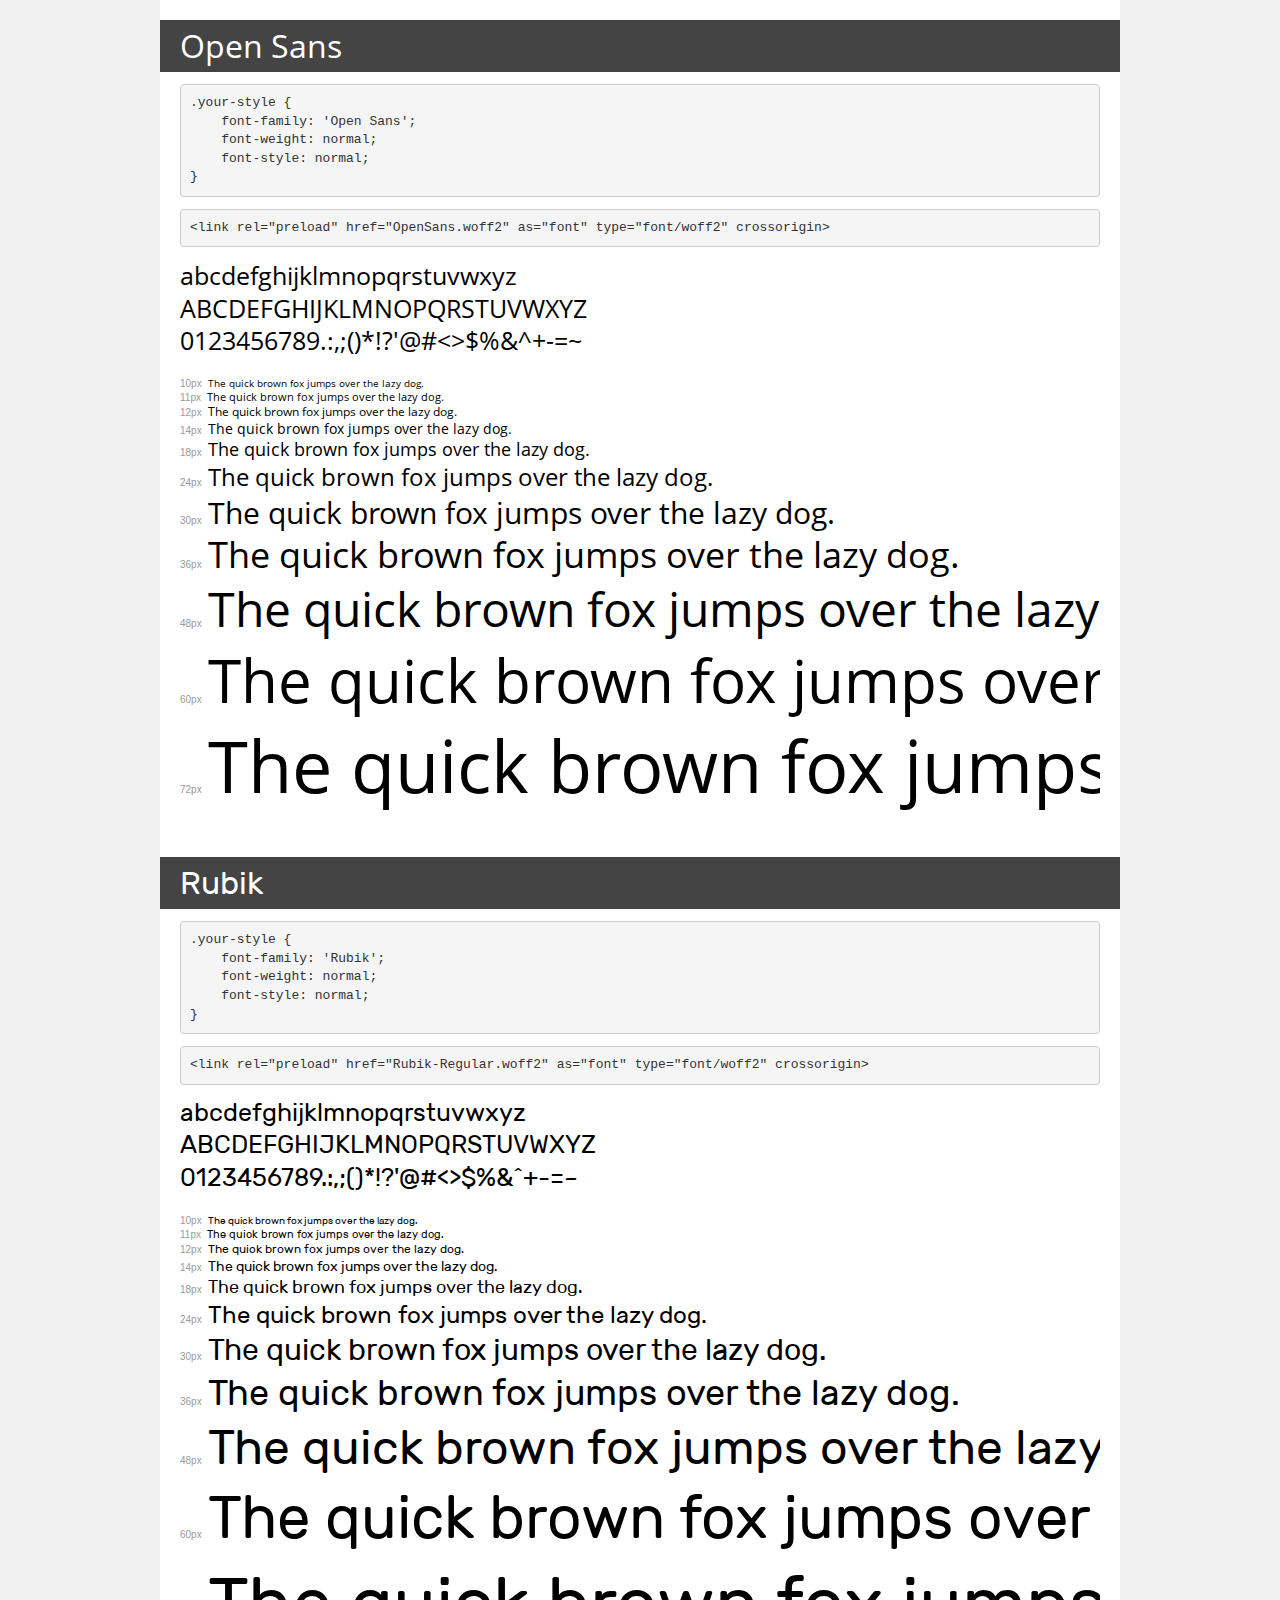
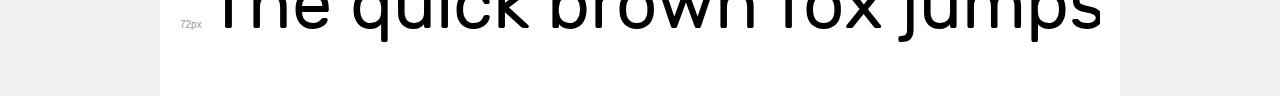
<file: Intermediate_CSS_Concepts/More_Text_Styles/fonts/demo.html>
<!DOCTYPE html>
<html lang="en">
<head>
    <meta charset="utf-8">
    <meta http-equiv="X-UA-Compatible" content="IE=edge">
    <meta name="viewport" content="width=device-width, initial-scale=1">
    <meta name="robots" content="noindex, noarchive">
    <meta name="format-detection" content="telephone=no">
    <title>Transfonter demo</title>
    <link href="stylesheet.css" rel="stylesheet">
    <style>
        /*
        http://meyerweb.com/eric/tools/css/reset/
        v2.0 | 20110126
        License: none (public domain)
        */
        html, body, div, span, applet, object, iframe,
        h1, h2, h3, h4, h5, h6, p, blockquote, pre,
        a, abbr, acronym, address, big, cite, code,
        del, dfn, em, img, ins, kbd, q, s, samp,
        small, strike, strong, sub, sup, tt, var,
        b, u, i, center,
        dl, dt, dd, ol, ul, li,
        fieldset, form, label, legend,
        table, caption, tbody, tfoot, thead, tr, th, td,
        article, aside, canvas, details, embed,
        figure, figcaption, footer, header, hgroup,
        menu, nav, output, ruby, section, summary,
        time, mark, audio, video {
            margin: 0;
            padding: 0;
            border: 0;
            font-size: 100%;
            font: inherit;
            vertical-align: baseline;
        }
        /* HTML5 display-role reset for older browsers */
        article, aside, details, figcaption, figure,
        footer, header, hgroup, menu, nav, section {
            display: block;
        }
        body {
            line-height: 1;
        }
        ol, ul {
            list-style: none;
        }
        blockquote, q {
            quotes: none;
        }
        blockquote:before, blockquote:after,
        q:before, q:after {
            content: '';
            content: none;
        }
        table {
            border-collapse: collapse;
            border-spacing: 0;
        }
        /* demo styles */
        body {
            background: #f0f0f0;
            color: #000;
        }
        .page {
            background: #fff;
            width: 920px;
            margin: 0 auto;
            padding: 20px 20px 0 20px;
            overflow: hidden;
        }
        .font-container {
            overflow-x: auto;
            overflow-y: hidden;
            margin-bottom: 40px;
            line-height: 1.3;
            white-space: nowrap;
            padding-bottom: 5px;
        }
        h1 {
            position: relative;
            background: #444;
            font-size: 32px;
            color: #fff;
            padding: 10px 20px;
            margin: 0 -20px 12px -20px;
        }
        .letters {
            font-size: 25px;
            margin-bottom: 20px;
        }
        .s10:before {
            content: '10px';
        }
        .s11:before {
            content: '11px';
        }
        .s12:before {
            content: '12px';
        }
        .s14:before {
            content: '14px';
        }
        .s18:before {
            content: '18px';
        }
        .s24:before {
            content: '24px';
        }
        .s30:before {
            content: '30px';
        }
        .s36:before {
            content: '36px';
        }
        .s48:before {
            content: '48px';
        }
        .s60:before {
            content: '60px';
        }
        .s72:before {
            content: '72px';
        }
        .s10:before, .s11:before, .s12:before, .s14:before,
        .s18:before, .s24:before, .s30:before, .s36:before,
        .s48:before, .s60:before, .s72:before {
            font-family: Arial, sans-serif;
            font-size: 10px;
            font-weight: normal;
            font-style: normal;
            color: #999;
            padding-right: 6px;
        }
        pre {
            display: block;
            padding: 9px;
            margin: 0 0 12px;
            font-family: Monaco, Menlo, Consolas, "Courier New", monospace;
            font-size: 13px;
            line-height: 1.428571429;
            color: #333;
            font-weight: normal;
            font-style: normal;
            background-color: #f5f5f5;
            border: 1px solid #ccc;
            overflow-x: auto;
            border-radius: 4px;
        }
        /* responsive */
        @media (max-width: 959px) {
            .page {
                width: auto;
                margin: 0;
            }
        }
    </style>
</head>
<body>
<div class="page">
    <div class="demo">
        <h1 style="font-family: 'Open Sans'; font-weight: normal; font-style: normal;">Open Sans</h1>
        <pre title="Usage">.your-style {
    font-family: 'Open Sans';
    font-weight: normal;
    font-style: normal;
}</pre>
        <pre title="Preload (optional)">
&lt;link rel=&quot;preload&quot; href=&quot;OpenSans.woff2&quot; as=&quot;font&quot; type=&quot;font/woff2&quot; crossorigin&gt;</pre>
        <div class="font-container" style="font-family: 'Open Sans'; font-weight: normal; font-style: normal;">
            <p class="letters">
                abcdefghijklmnopqrstuvwxyz<br>
ABCDEFGHIJKLMNOPQRSTUVWXYZ<br>
                0123456789.:,;()*!?'@#&lt;&gt;$%&^+-=~
            </p>
            <p class="s10" style="font-size: 10px;">The quick brown fox jumps over the lazy dog.</p>
            <p class="s11" style="font-size: 11px;">The quick brown fox jumps over the lazy dog.</p>
            <p class="s12" style="font-size: 12px;">The quick brown fox jumps over the lazy dog.</p>
            <p class="s14" style="font-size: 14px;">The quick brown fox jumps over the lazy dog.</p>
            <p class="s18" style="font-size: 18px;">The quick brown fox jumps over the lazy dog.</p>
            <p class="s24" style="font-size: 24px;">The quick brown fox jumps over the lazy dog.</p>
            <p class="s30" style="font-size: 30px;">The quick brown fox jumps over the lazy dog.</p>
            <p class="s36" style="font-size: 36px;">The quick brown fox jumps over the lazy dog.</p>
            <p class="s48" style="font-size: 48px;">The quick brown fox jumps over the lazy dog.</p>
            <p class="s60" style="font-size: 60px;">The quick brown fox jumps over the lazy dog.</p>
            <p class="s72" style="font-size: 72px;">The quick brown fox jumps over the lazy dog.</p>
        </div>
    </div>

    <div class="demo">
        <h1 style="font-family: 'Rubik'; font-weight: normal; font-style: normal;">Rubik</h1>
        <pre title="Usage">.your-style {
    font-family: 'Rubik';
    font-weight: normal;
    font-style: normal;
}</pre>
        <pre title="Preload (optional)">
&lt;link rel=&quot;preload&quot; href=&quot;Rubik-Regular.woff2&quot; as=&quot;font&quot; type=&quot;font/woff2&quot; crossorigin&gt;</pre>
        <div class="font-container" style="font-family: 'Rubik'; font-weight: normal; font-style: normal;">
            <p class="letters">
                abcdefghijklmnopqrstuvwxyz<br>
ABCDEFGHIJKLMNOPQRSTUVWXYZ<br>
                0123456789.:,;()*!?'@#&lt;&gt;$%&^+-=~
            </p>
            <p class="s10" style="font-size: 10px;">The quick brown fox jumps over the lazy dog.</p>
            <p class="s11" style="font-size: 11px;">The quick brown fox jumps over the lazy dog.</p>
            <p class="s12" style="font-size: 12px;">The quick brown fox jumps over the lazy dog.</p>
            <p class="s14" style="font-size: 14px;">The quick brown fox jumps over the lazy dog.</p>
            <p class="s18" style="font-size: 18px;">The quick brown fox jumps over the lazy dog.</p>
            <p class="s24" style="font-size: 24px;">The quick brown fox jumps over the lazy dog.</p>
            <p class="s30" style="font-size: 30px;">The quick brown fox jumps over the lazy dog.</p>
            <p class="s36" style="font-size: 36px;">The quick brown fox jumps over the lazy dog.</p>
            <p class="s48" style="font-size: 48px;">The quick brown fox jumps over the lazy dog.</p>
            <p class="s60" style="font-size: 60px;">The quick brown fox jumps over the lazy dog.</p>
            <p class="s72" style="font-size: 72px;">The quick brown fox jumps over the lazy dog.</p>
        </div>
    </div>

</div>
</body>
</html>
</file>
<file: Intermediate_CSS_Concepts/Advanced_Selectors/styles.css>
/* article p:first-child {
    font-size: 120%;
    font-weight: bold;
} */

/* a:link,
a:visited {
    color: rebeccapurple;
    font-weight: bold;
}

a:hover {
    color:hotpink;
}
 */


/* article p:hover {
    color: blue;
}

article p:last-child {
    background-color: orange;
}

 */


/* article p::first-line {
    font-size: 120%;
    font-weight: bold;
} */

/* gives the portion of the text selected with the mouse cursor a red background-color */
/* article p::selection {
    background-color: red;
}

article p::first-letter {
    background-color: yellow;
    border: solid 1px black;
    font-size: 2rem; 
}
 */

/* article p:first-child::first-line {
    font-size: 120%;
    font-weight: bold;
} */


/* .box::before {
    content: "This should show before the other content. ";
    background-color: yellow;
} */

/* .box::before {
    content: "";
    display: block;
    width: 100px;
    height: 100px;
    background-color: rebeccapurple;
    border: 1px solid black;
} */

body {
  font: 1.2em / 1.5 sans-serif;
}
/* Add styles here */

div > h1 {
    color:blue;
}

div > h2 {
    color: white;
    background-color: blue;
}

div > p > span {
    font-size: 200%;
}
</file>
<file: Intermediate_CSS_Concepts/Custom_Properties/styles.css>
:root {
    /* --name: value; */
    --primary-clr: orange;
    --secondary-clr: steelblue;
}


body {
    color: var(--primary-clr);
}

h1 {
    color: var(--secondary-clr);
}

.intro {

    /* color: var(--secondary-clr); */
    --secondary-clr: green;
}

.sales-points {
    color: var(--secondary-clr, yellow);
}
</file>
<file: Intermediate_CSS_Concepts/More_CSS_Properties/styles.css>
/* .warning {
    background: pink;
}

.top-banner {
    background: url("star-solid.gif") #9999ff repeat-y fixed;
}

 */


/* div {
    border: 0.5rem outset pink;
    outline: 0.5rem solid khaki;
    box-shadow: 0 0 0 2rem skyblue;
    border-radius: 12px;
    font: bold 1rem sans-serif;
    margin: 2rem;
    padding: 1rem;
    outline-offset: 0.5rem;
} */


/* pre {
    margin: 20px; 
    padding: 20px;
    width: 80%;
    height: 50px;
}

pre#example-1 {
    border: solid 10px;
    border-radius: 10px 40px 40px 10px;
}


pre#example-2 {
    border: groove 1rem red;
    border-radius: 2em;
}

pre#example-3 {
    background: gold;
    border: ridge gold;
    border-radius: 13em/3em;
}

pre#example-4 {
    border: none;
    border-radius: 40px 10px;
    background: gold;
}
    
pre#example-5 {
    border: none;
    border-radius: 50%;
    background: burlywood;
}

pre#example-6 {
    border: dotted;
    border-width: 10px 4px;
    border-radius: 10px 40px;
}

pre#example-7 {
    border: dashed;
    border-width: 2px 4px;
    border-radius: 40px;
} */

/* blockquote {
    padding: 20px; 
    box-shadow: 
        inset 0 -3em 3em rgb(0 200 0 / 30%),
        0 0 0 2px white,
        0.3em 0.3em 1em rgb(200 0 0 / 60%);
} */

p {
    box-shadow: 
        0 0 0 2em #f4aab9,
        0 0 0 4em #66ccff;
    margin: 4em;
    padding: 1em;
}
</file>
<file: Intermediate_CSS_Concepts/More_Text_Styles/web-font-start.css>
/* General setup */

/* @font-face {
    font-family: 'Open Sans';
    src: url('fonts/OpenSans.woff2') format('woff2'),
        url('fonts/OpenSans.woff') format('woff');
    font-weight: normal;
    font-style: normal;
    font-display: swap;
}

@font-face {
    font-family: 'Rubik';
    src: url('fonts/Rubik-Regular.woff2') format('woff2'),
        url('fonts/Rubik-Regular.woff') format('woff');
    font-weight: normal;
    font-style: normal;
    font-display: swap;
}



html {
  font-size: 10px;
  margin: 0;
  font-family: sans-serif;
}

body {
  width: 80%;
  max-width: 800px;
  margin: 0 auto;
} */

/* Typography */

/* h1 {
  font-size: 3.2rem;
}

h2 {
  font-size: 2.4rem;
}

h1,h2 {
    font-family: "Open Sans", serif;
    letter-spacing: 0.2rem;
}

p {
  font-size: 1.4rem;
  line-height: 1.6;
  word-spacing: 0.6rem;
  letter-spacing: 0.1rem;
  font-family: "Rubik", serif;
}
 */



/* General setup */


html {
  font-size: 10px;
  margin: 0;
  font-family: sans-serif;
}

body {
  width: 80%;
  max-width: 800px;
  margin: 0 auto;
}

/* Typography */

h1 {
  font-size: 3.2rem;
}

h2 {
  font-size: 2.4rem;
}

h1, h2 {
    font-family: "Montserrat", sans-serif;
}

p {
  font-size: 1.4rem;
  line-height: 1.6;
  word-spacing: 0.6rem;
  font-family: "Lato", sans-serif;
}
</file>
<file: Intermediate_HTML_Concepts/Tables/minimal-table.css>
html {
  font-family: sans-serif;
}

table {
  border-collapse: collapse;
  border: 2px solid rgb(200,200,200);
  letter-spacing: 1px;
  font-size: 0.8rem;
}

td, th {
  border: 1px solid rgb(190,190,190);
  padding: 10px 20px;
}

th {
  background-color: rgb(235,235,235);
}

td {
  text-align: center;
}

tr:nth-child(even) td {
  background-color: rgb(250,250,250);
}

tr:nth-child(odd) td {
  background-color: rgb(245,245,245);
}

caption {
  padding: 10px;
}
</file>
<file: Intermediate_CSS_Concepts/More_Text_Styles/fonts/stylesheet.css>
@font-face {
    font-family: 'Open Sans';
    src: url('OpenSans.woff2') format('woff2'),
        url('OpenSans.woff') format('woff');
    font-weight: normal;
    font-style: normal;
    font-display: swap;
}

@font-face {
    font-family: 'Rubik';
    src: url('Rubik-Regular.woff2') format('woff2'),
        url('Rubik-Regular.woff') format('woff');
    font-weight: normal;
    font-style: normal;
    font-display: swap;
}
</file>
